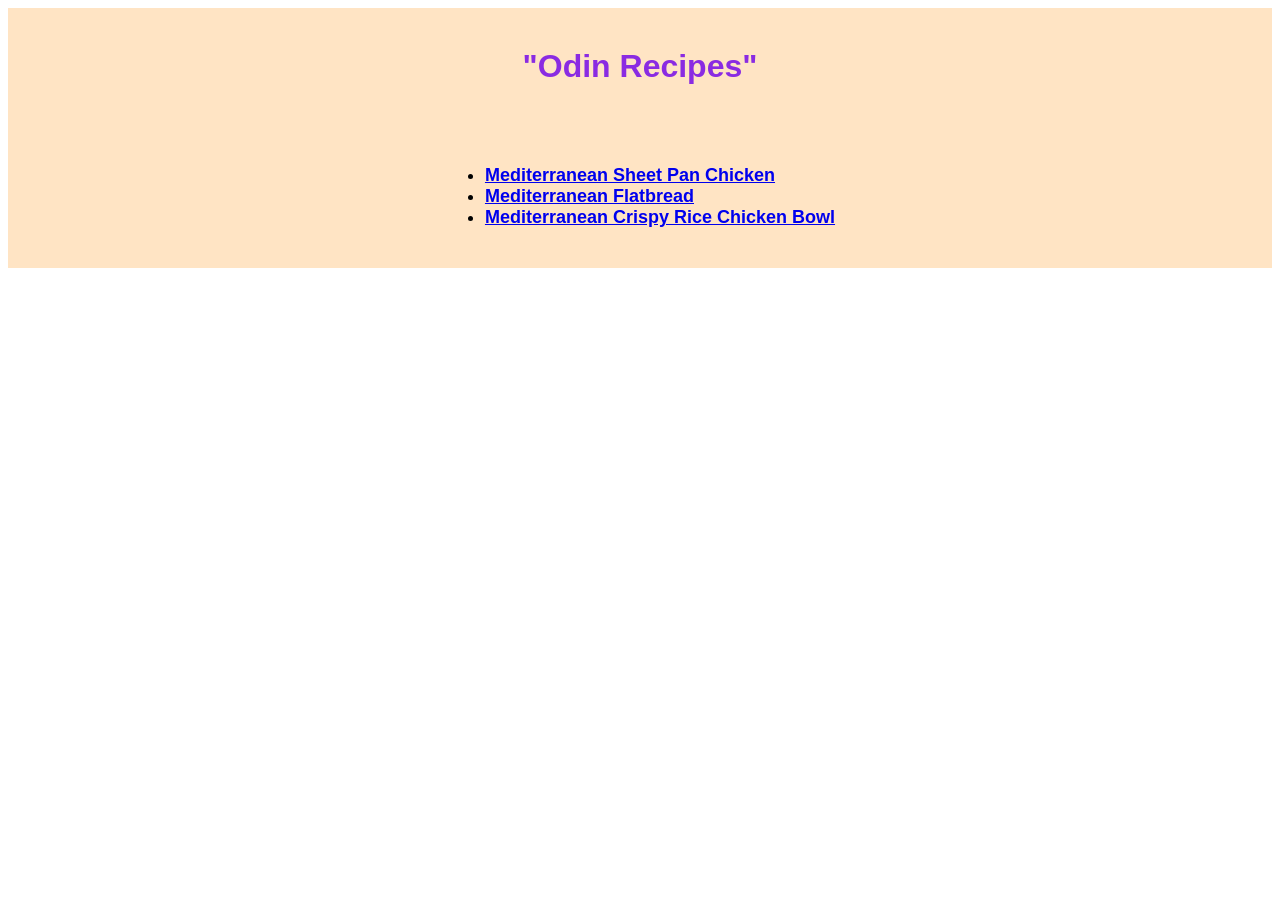
<file: index.html>
<!DOCTYPE html>
<html lang="en">
<head>
    <link rel="stylesheet" href="style.css">
    <meta charset="UTF-8">
    <meta name="viewport" content="width=device-width, initial-scale=1.0">
    <title>Odin Recipes</title>
</head>
<body>
    <div class="container">
    <h1>"Odin Recipes"</h1>
    <ul>
        <li><a href="./recipes/chicken.html">Mediterranean Sheet Pan Chicken</a></li>
        <li><a href="./recipes/flattbread.html">Mediterranean Flatbread</a></li>
        <li><a href="./recipes/rice.html">Mediterranean Crispy Rice Chicken Bowl</a></li>
    </ul>
    </div>
</body>
</html>
</file>
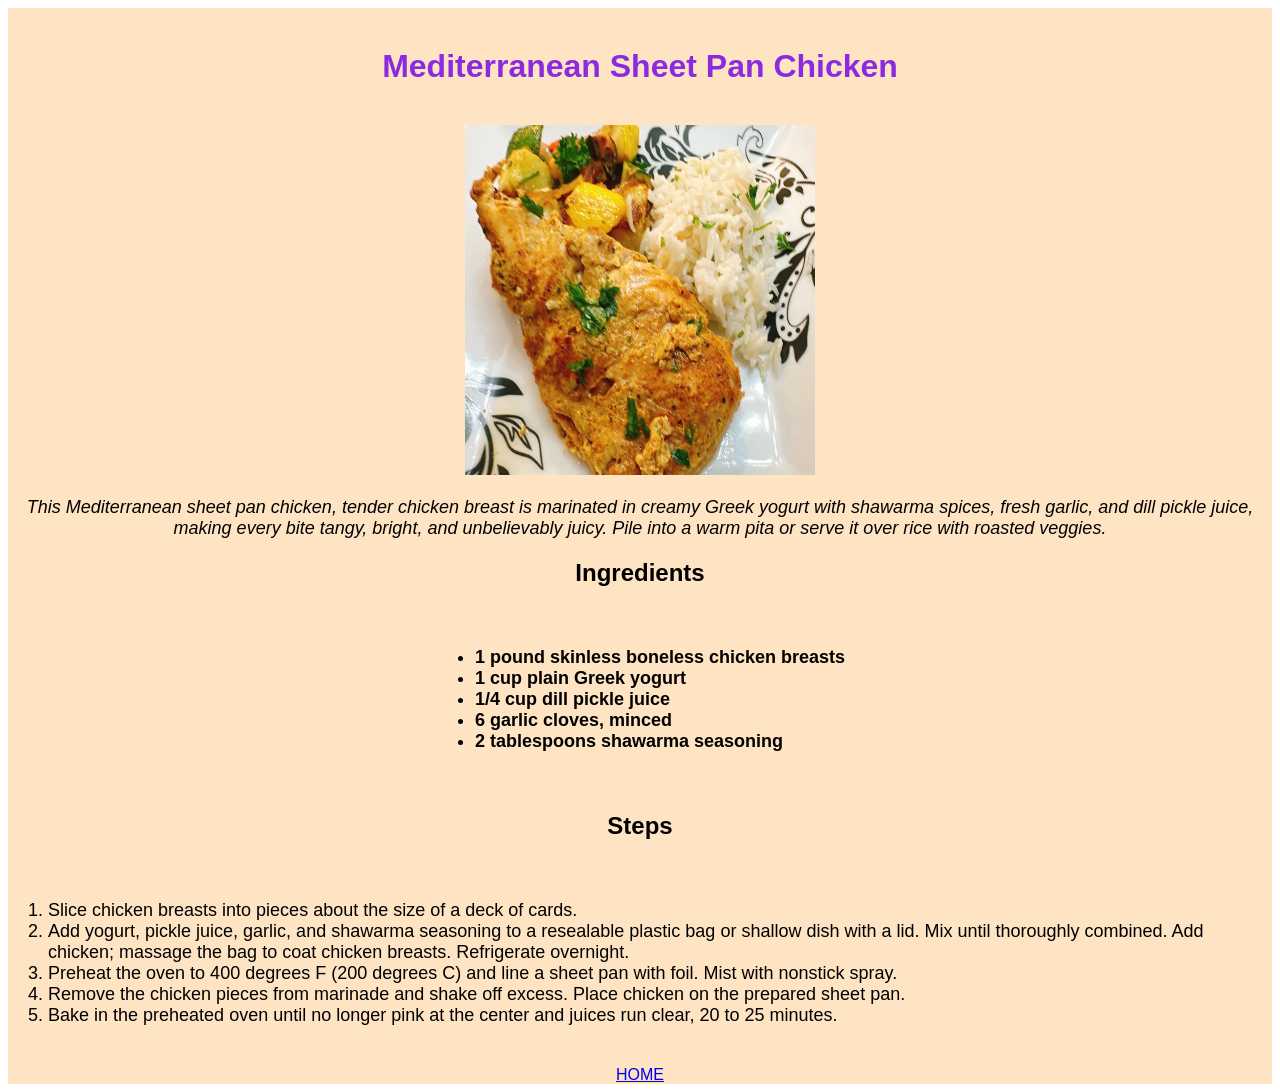
<file: recipes/chicken.html>
<!DOCTYPE html>
<html lang="en">
<head>
    <link rel="stylesheet" href="../style.css">
    <meta charset="UTF-8">
    <meta name="viewport" content="width=device-width, initial-scale=1.0">
    <title>Mediterranean Sheet Pan Chicken</title>
</head>
<body>
    <div class="container">
        <h1>Mediterranean Sheet Pan Chicken</h1>
        <img src="../images/chicken.webp" alt="Mediterranean Sheet Pan Chicken" width="350" height="350">
        <p>This Mediterranean sheet pan chicken, tender chicken breast is marinated in creamy Greek yogurt with shawarma spices, fresh garlic, and dill pickle juice, making every bite tangy, bright, and unbelievably juicy. Pile into a warm pita or serve it over rice with roasted veggies.</p>
        <h2>Ingredients</h2>
        <ul>
            <li>1 pound skinless boneless chicken breasts</li>
            <li>1 cup plain Greek yogurt</li>
            <li>1/4 cup dill pickle juice</li>
            <li>6 garlic cloves, minced</li>
            <li>2 tablespoons shawarma seasoning</li>
        </ul>
        <h2>Steps</h2>
        <ol>
            <li>Slice chicken breasts into pieces about the size of a deck of cards.</li>
            <li>Add yogurt, pickle juice, garlic, and shawarma seasoning to a resealable plastic bag or shallow dish with a lid. Mix until thoroughly combined. Add chicken; massage the bag to coat chicken breasts. Refrigerate overnight. </li>
            <li>Preheat the oven to 400 degrees F (200 degrees C)  and line a sheet pan with foil. Mist with nonstick spray.</li>
            <li>Remove the chicken pieces from marinade and shake off excess. Place chicken on the prepared sheet pan. </li>
            <li>Bake in the preheated oven until no longer pink at the center and juices run clear, 20 to 25 minutes.</li>
        </ol>
        <a href="../index.html">HOME</a>
    </div>
</body>
</html>
</file>
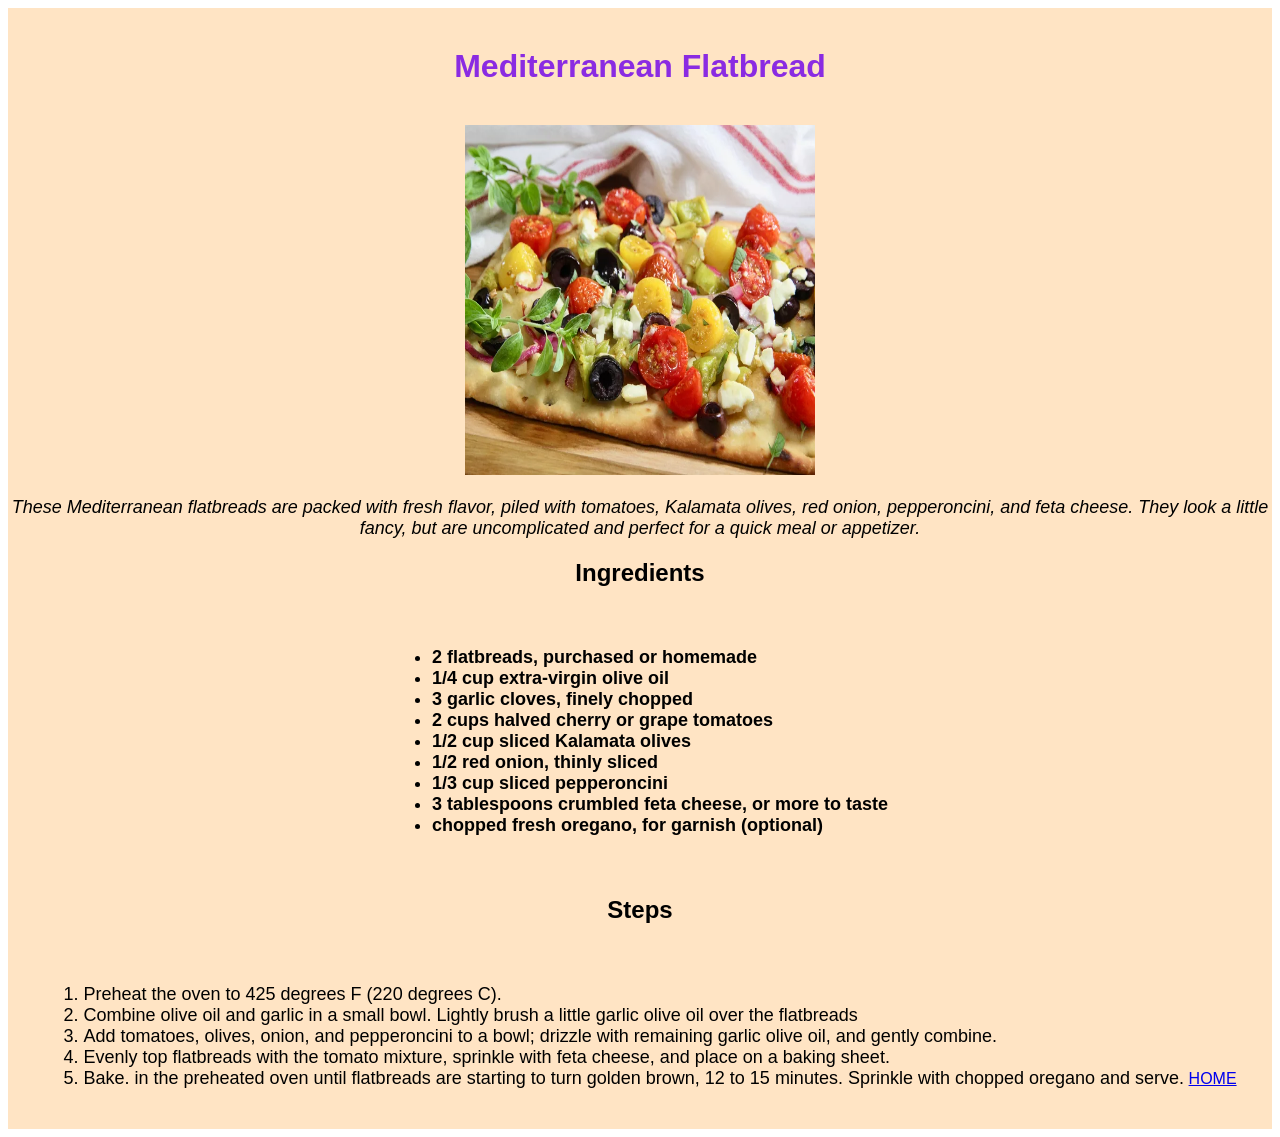
<file: recipes/flattbread.html>
<!DOCTYPE html>
<html lang="en">
<head>
    <link rel="stylesheet" href="../style.css">
    <meta charset="UTF-8">
    <meta name="viewport" content="width=device-width, initial-scale=1.0">
    <title>Mediterranean Flatbread</title>
</head>
<body>
    <div class="container">
        <h1>Mediterranean Flatbread</h1>
        <img src="../images/bread.webp" alt="Mediterranean Flatbread" width="350" height="350">
        <p>These Mediterranean flatbreads are packed with fresh flavor, piled with tomatoes, Kalamata olives, red onion, pepperoncini, and feta cheese. They look a little fancy, but are uncomplicated and perfect for a quick meal or appetizer.</p>
        <h2>Ingredients</h2>
        <ul>
            <li>2 flatbreads, purchased or homemade</li>
            <li>1/4 cup extra-virgin olive oil</li>
            <li>3 garlic cloves, finely chopped</li>
            <li>2 cups halved cherry or grape tomatoes</li>
            <li>1/2 cup sliced Kalamata olives</li>
            <li>1/2 red onion, thinly sliced</li>
            <li>1/3 cup sliced pepperoncini</li>
            <li>3 tablespoons crumbled feta cheese, or more to taste</li>
            <li>chopped fresh oregano, for garnish (optional)</li>
        </ul>
        <h2>Steps</h2>
        <ol>
            <li>Preheat the oven to 425 degrees F (220 degrees C).</li>
            <li>Combine olive oil and garlic in a small bowl. Lightly brush a little garlic olive oil over the flatbreads</li>
            <li>Add tomatoes, olives, onion, and pepperoncini to a bowl; drizzle with remaining garlic olive oil, and gently combine.</li>
            <li>Evenly top flatbreads with the tomato mixture, sprinkle with feta cheese, and place on a baking sheet.</li>
            <li>Bake. in the preheated oven until flatbreads are starting to turn golden brown, 12 to 15 minutes. Sprinkle with chopped oregano and serve.</li>
        </ol>
        <a href="../index.html">HOME</a>
    </div>
</body>
</html>
</file>
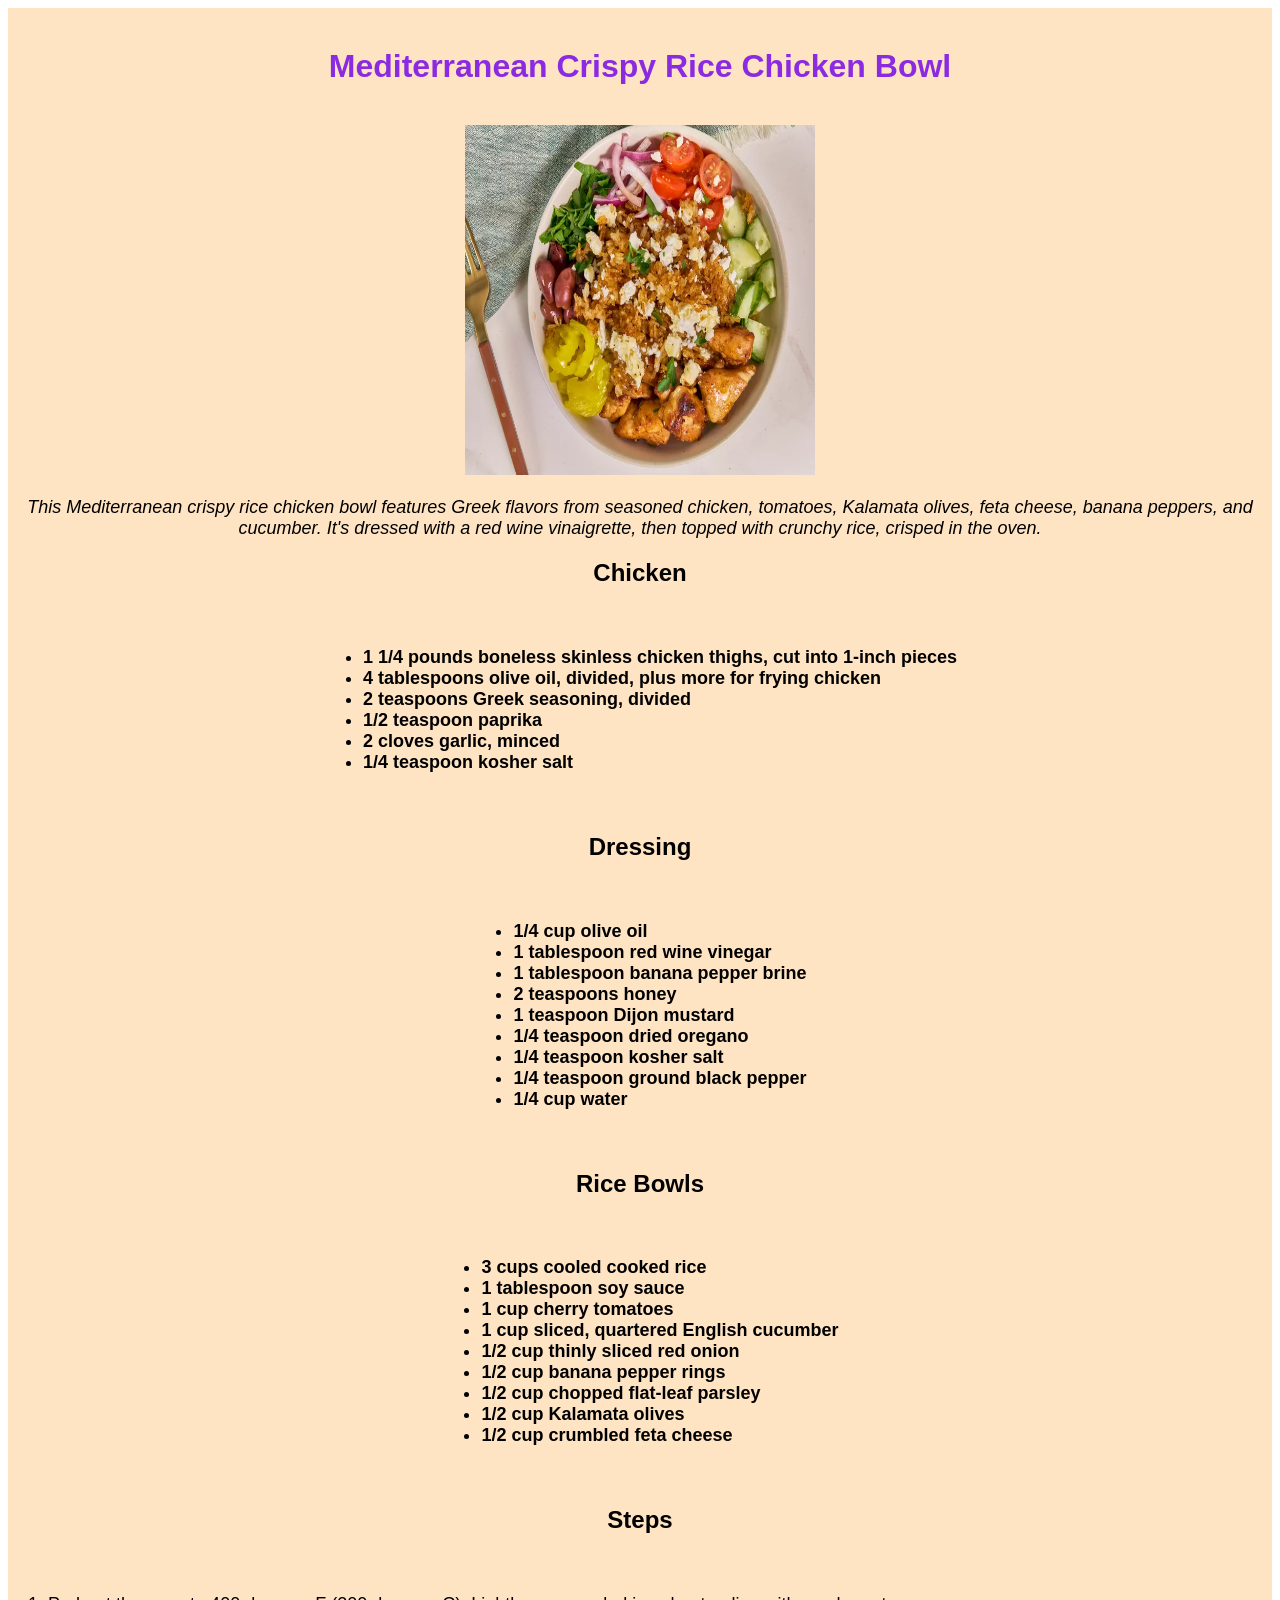
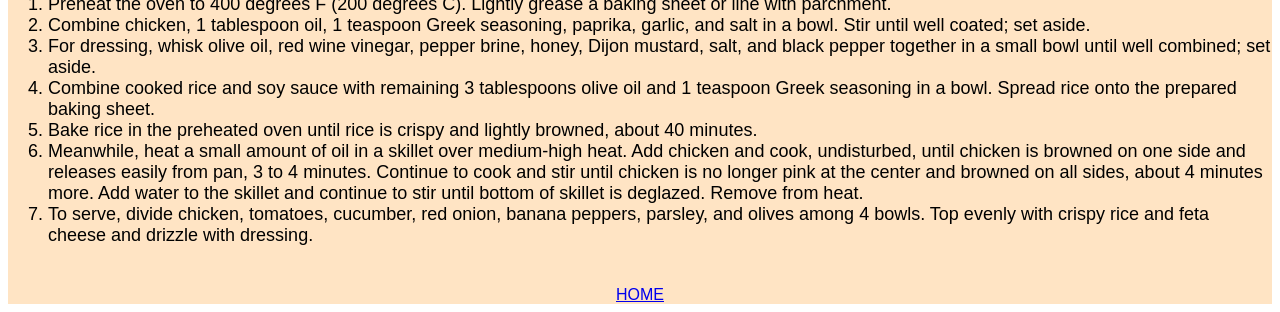
<file: recipes/rice.html>
<!DOCTYPE html>
<html lang="en">
<head>
    <link rel="stylesheet" href="../style.css">
    <meta charset="UTF-8">
    <meta name="viewport" content="width=device-width, initial-scale=1.0">
    <title>Mediterranean Crispy Rice Chicken Bowl</title>
</head>
<body>
    <div class="container">
        <h1>Mediterranean Crispy Rice Chicken Bowl</h1>
        <img src="../images/rice.webp" alt="Mediterranean Crispy Rice Chicken Bowl" width="350" height="350">
        <p>This Mediterranean crispy rice chicken bowl features Greek flavors from seasoned chicken, tomatoes, Kalamata olives, feta cheese, banana peppers, and cucumber. It's dressed with a red wine vinaigrette, then topped with crunchy rice, crisped in the oven.</p>
        <h2>Chicken</h2>
        <ul>
            <li>1 1/4 pounds boneless skinless chicken thighs, cut into 1-inch pieces </li>
            <li>4 tablespoons olive oil, divided, plus more for frying chicken</li>
            <li>2 teaspoons Greek seasoning, divided</li>
            <li>1/2 teaspoon paprika</li>
            <li>2 cloves garlic, minced</li>
            <li>1/4 teaspoon kosher salt</li>
        </ul>
        <h2>Dressing</h2>
        <ul>
            <li>1/4 cup olive oil</li>
            <li>1 tablespoon red wine vinegar</li>
            <li>1 tablespoon banana pepper brine</li>
            <li>2 teaspoons honey</li>
            <li>1 teaspoon Dijon mustard</li>
            <li>1/4 teaspoon dried oregano</li>
            <li>1/4 teaspoon kosher salt</li>
            <li>1/4 teaspoon ground black pepper</li>
            <li>1/4 cup water</li>
        </ul>
        <h2>Rice Bowls</h2>
        <ul>
            <li>3 cups cooled cooked rice</li>
            <li>1 tablespoon soy sauce</li>
            <li>1 cup cherry tomatoes</li>
            <li>1 cup sliced, quartered English cucumber</li>
            <li>1/2 cup thinly sliced red onion</li>
            <li>1/2 cup banana pepper rings</li>
            <li>1/2 cup chopped flat-leaf parsley</li>
            <li>1/2 cup Kalamata olives</li>
            <li>1/2 cup crumbled feta cheese</li>
        </ul>
        <h2>Steps</h2>
        <ol>
            <li>Preheat the oven to 400 degrees F (200 degrees C). Lightly grease a baking sheet or line with parchment.</li>
            <li>Combine chicken, 1 tablespoon oil, 1 teaspoon Greek seasoning, paprika, garlic, and salt in a bowl. Stir until well coated; set aside. </li>
            <li>For dressing, whisk olive oil, red wine vinegar, pepper brine, honey, Dijon mustard, salt, and black pepper together in a small bowl until well combined; set aside. </li>
            <li>Combine cooked rice and soy sauce with remaining 3 tablespoons olive oil and 1 teaspoon Greek seasoning in a bowl. Spread rice onto the prepared baking sheet. </li>
            <li>Bake rice in the preheated oven until rice is crispy and lightly browned, about 40 minutes.</li>
            <li>Meanwhile, heat a small amount of oil in a skillet over medium-high heat. Add chicken and cook, undisturbed, until chicken is browned on one side and releases easily from pan, 3 to 4 minutes. Continue to cook and stir until chicken is no longer pink at the center and browned on all sides, about 4 minutes more. Add water to the skillet and continue to stir until bottom of skillet is deglazed. Remove from heat.</li>
            <li>To serve, divide chicken, tomatoes, cucumber, red onion, banana peppers, parsley, and olives among 4 bowls. Top evenly with crispy rice and feta cheese and drizzle with dressing. </li>
        </ol>
        <a href="../index.html">HOME</a>
    </div>
</body>
</html>
</file>
<file: style.css>
.container {
    background-color: bisque;
    text-align: center;
    font-family: Verdana, Geneva, Tahoma, sans-serif;
}

h1 {
    padding: 40px;
    margin: 0 auto;
    color: blueviolet;
}

ul {
    padding-bottom: 40px;
    padding-top: 40px;
    display: inline-block;
    text-align: left;
    font-weight: 700;
    font-size: 18px;
    margin: 0 auto;
}

ol {
    padding-bottom: 40px;
    padding-top: 40px;
    display: inline-block;
    text-align: left;
    font-size: 18px;
    margin: 0 auto;
}

p {
    font-size: 18px;
    font-style: italic;
}
</file>
